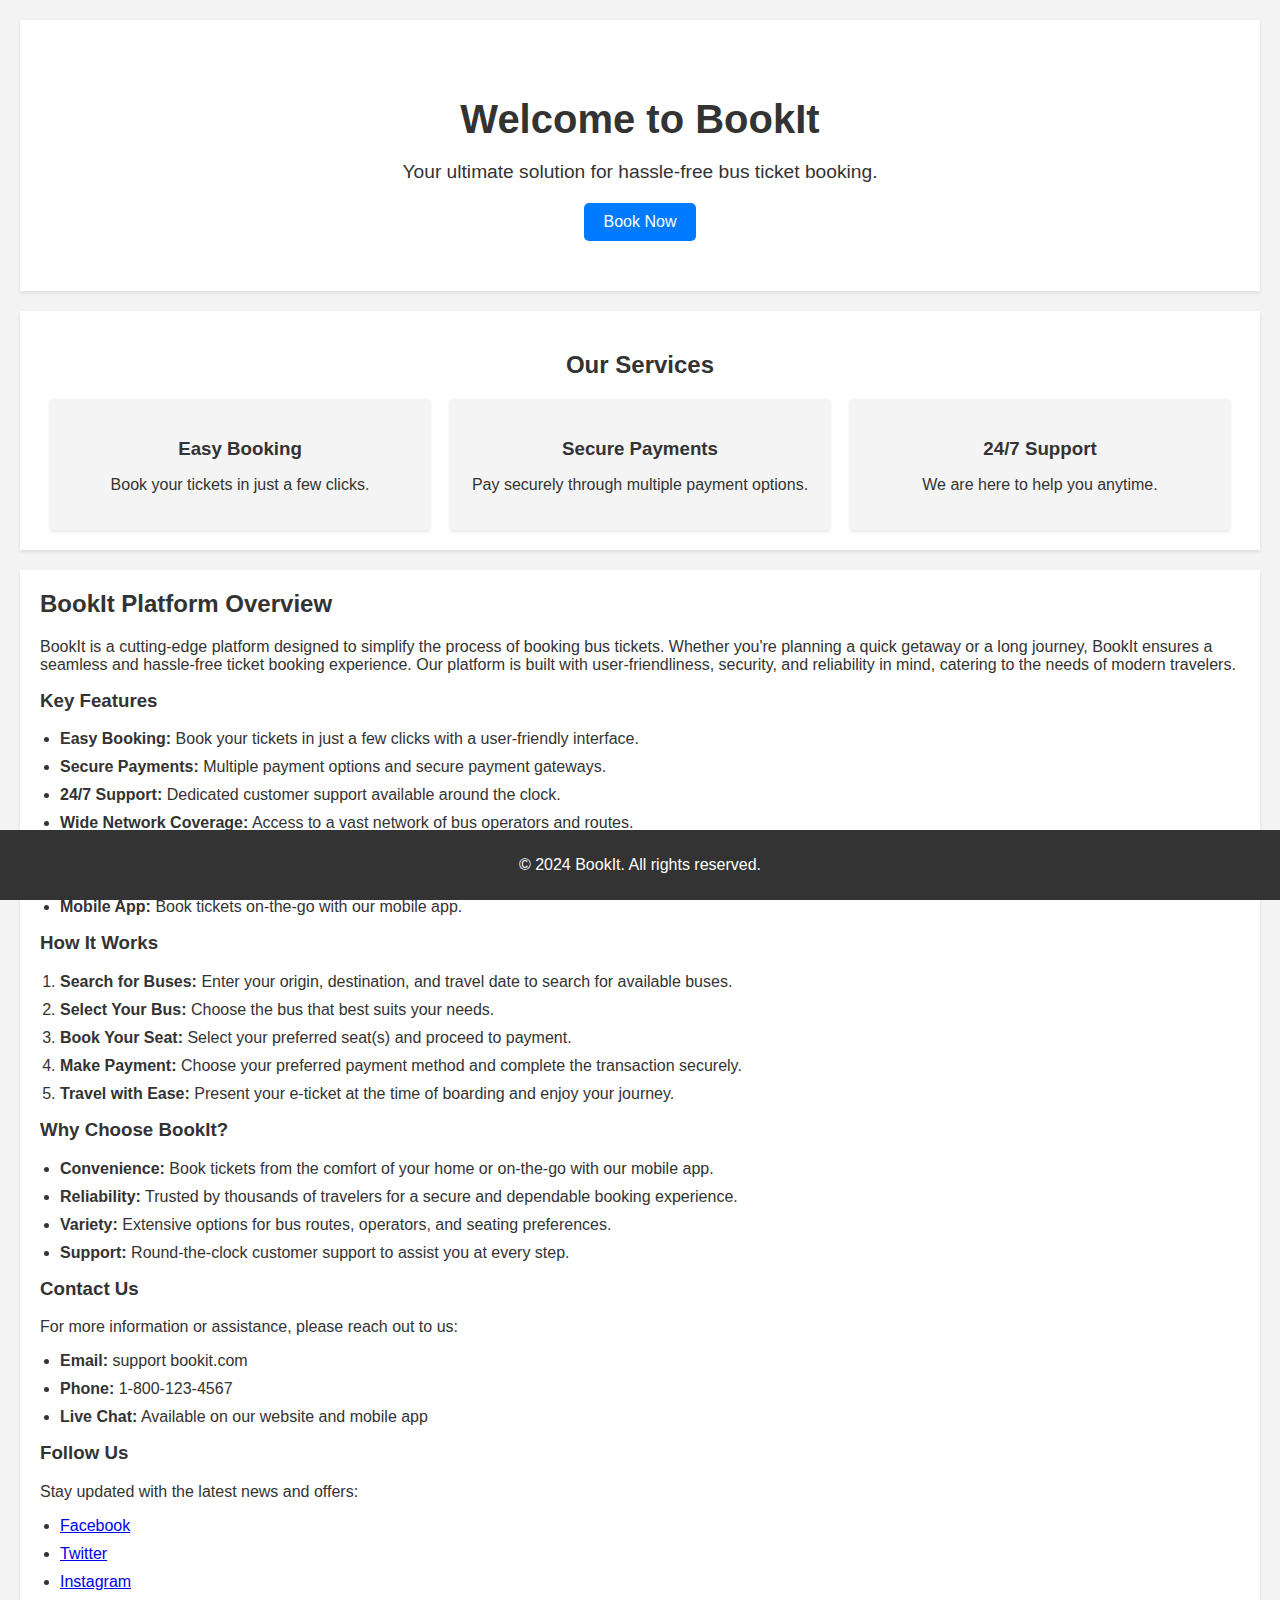
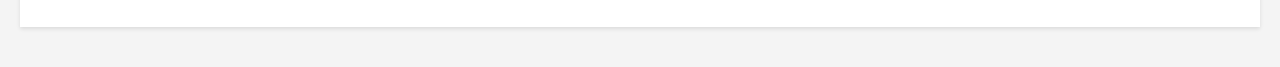
<file: src/app/home/home.component.html>
<!DOCTYPE html>
<html lang="en">
<head>
  <meta charset="UTF-8">
  <meta name="viewport" content="width=device-width, initial-scale=1.0">
  <title>BookIt - Your Ultimate Bus Ticket Booking Solution</title>
  <style>
    body {
      font-family: Arial, sans-serif;
      margin: 0;
      padding: 0;
      background-color: #f4f4f4;
      color: #333;
    }

    header {
      background-color: #333;
      color: #fff;
      padding: 10px 0;
      text-align: center;
    }

    nav {
      display: flex;
      justify-content: space-between;
      align-items: center;
      padding: 0 20px;
    }

    .logo {
      font-size: 1.5em;
      font-weight: bold;
      text-decoration: none;
      color: #fff;
    }

    .nav-links {
      list-style: none;
      padding: 0;
      display: flex;
    }

    .nav-links li {
      margin-left: 20px;
    }

    .nav-links a {
      text-decoration: none;
      color: #fff;
      font-weight: bold;
    }

    .main-content {
      padding: 20px;
    }

    .welcome-section {
      text-align: center;
      background-color: #fff;
      padding: 50px 20px;
      box-shadow: 0 2px 4px rgba(0, 0, 0, 0.1);
      margin-bottom: 20px;
    }

    .welcome-section h1 {
      font-size: 2.5em;
      margin-bottom: 10px;
    }

    .welcome-section p {
      font-size: 1.2em;
      margin-bottom: 20px;
    }

    .cta-button {
      background-color: #007bff;
      color: #fff;
      border: none;
      padding: 10px 20px;
      font-size: 1em;
      cursor: pointer;
      border-radius: 5px;
      text-decoration: none;
    }

    .cta-button:hover {
      background-color: #0056b3;
    }

    .features-section {
      background-color: #fff;
      padding: 20px;
      box-shadow: 0 2px 4px rgba(0, 0, 0, 0.1);
      margin-bottom: 20px;
    }

    .features-section h2 {
      text-align: center;
      margin-bottom: 20px;
    }

    .features {
      display: flex;
      justify-content: space-between;
    }

    .feature {
      background-color: #f4f4f4;
      padding: 20px;
      flex: 1;
      margin: 0 10px;
      text-align: center;
      box-shadow: 0 2px 4px rgba(0, 0, 0, 0.1);
    }

    .feature h3 {
      margin-bottom: 10px;
    }

    .overview-section {
      background-color: #fff;
      padding: 20px;
      box-shadow: 0 2px 4px rgba(0, 0, 0, 0.1);
      margin-bottom: 20px;
    }

    .overview-section h2,
    .overview-section h3 {
      margin-top: 0;
    }

    .overview-section ul,
    .overview-section ol {
      padding-left: 20px;
    }

    .overview-section ul li,
    .overview-section ol li {
      margin-bottom: 10px;
    }

    .footer {
      text-align: center;
      background-color: #333;
      color: #fff;
      padding: 10px 0;
      position: fixed;
      width: 100%;
      bottom: 0;
    }
  </style>
</head>
<body>
  

  <main class="main-content">
    <section class="welcome-section">
      <h1>Welcome to BookIt</h1>
      <p>Your ultimate solution for hassle-free bus ticket booking.</p>
      <button class="cta-button" routerLink="/customer-login">Book Now</button>
    </section>

    <section class="features-section">
      <h2>Our Services</h2>
      <div class="features">
        <div class="feature">
          <h3>Easy Booking</h3>
          <p>Book your tickets in just a few clicks.</p>
        </div>
        <div class="feature">
          <h3>Secure Payments</h3>
          <p>Pay securely through multiple payment options.</p>
        </div>
        <div class="feature">
          <h3>24/7 Support</h3>
          <p>We are here to help you anytime.</p>
        </div>
      </div>
    </section>

    <section class="overview-section">
      <h2>BookIt Platform Overview</h2>
      <p>BookIt is a cutting-edge platform designed to simplify the process of booking bus tickets. Whether you're planning a quick getaway or a long journey, BookIt ensures a seamless and hassle-free ticket booking experience. Our platform is built with user-friendliness, security, and reliability in mind, catering to the needs of modern travelers.</p>

      <h3>Key Features</h3>
      <ul>
        <li><strong>Easy Booking:</strong> Book your tickets in just a few clicks with a user-friendly interface.</li>
        <li><strong>Secure Payments:</strong> Multiple payment options and secure payment gateways.</li>
        <li><strong>24/7 Support:</strong> Dedicated customer support available around the clock.</li>
        <li><strong>Wide Network Coverage:</strong> Access to a vast network of bus operators and routes.</li>
        <li><strong>Transparent Pricing:</strong> Clear and transparent pricing with no hidden charges.</li>
        <li><strong>User Profiles:</strong> Personalized user profiles for a faster booking experience.</li>
        <li><strong>Mobile App:</strong> Book tickets on-the-go with our mobile app.</li>
      </ul>

      <h3>How It Works</h3>
      <ol>
        <li><strong>Search for Buses:</strong> Enter your origin, destination, and travel date to search for available buses.</li>
        <li><strong>Select Your Bus:</strong> Choose the bus that best suits your needs.</li>
        <li><strong>Book Your Seat:</strong> Select your preferred seat(s) and proceed to payment.</li>
        <li><strong>Make Payment:</strong> Choose your preferred payment method and complete the transaction securely.</li>
        <li><strong>Travel with Ease:</strong> Present your e-ticket at the time of boarding and enjoy your journey.</li>
      </ol>

      <h3>Why Choose BookIt?</h3>
      <ul>
        <li><strong>Convenience:</strong> Book tickets from the comfort of your home or on-the-go with our mobile app.</li>
        <li><strong>Reliability:</strong> Trusted by thousands of travelers for a secure and dependable booking experience.</li>
        <li><strong>Variety:</strong> Extensive options for bus routes, operators, and seating preferences.</li>
        <li><strong>Support:</strong> Round-the-clock customer support to assist you at every step.</li>
      </ul>

      <h3>Contact Us</h3>
      <p>For more information or assistance, please reach out to us:</p>
      <ul>
        <li><strong>Email:</strong> support bookit.com</li>
        <li><strong>Phone:</strong> 1-800-123-4567</li>
        <li><strong>Live Chat:</strong> Available on our website and mobile app</li>
      </ul>

      <h3>Follow Us</h3>
      <p>Stay updated with the latest news and offers:</p>
      <ul>
        <li><a href="https://facebook.com/bookit">Facebook</a></li>
        <li><a href="https://twitter.com/bookit">Twitter</a></li>
        <li><a href="https://instagram.com/bookit">Instagram</a></li>
      </ul>
    </section>
  </main>

  <footer class="footer">
    <p>&copy; 2024 BookIt. All rights reserved.</p>
  </footer>
</body>
</html>
</file>
